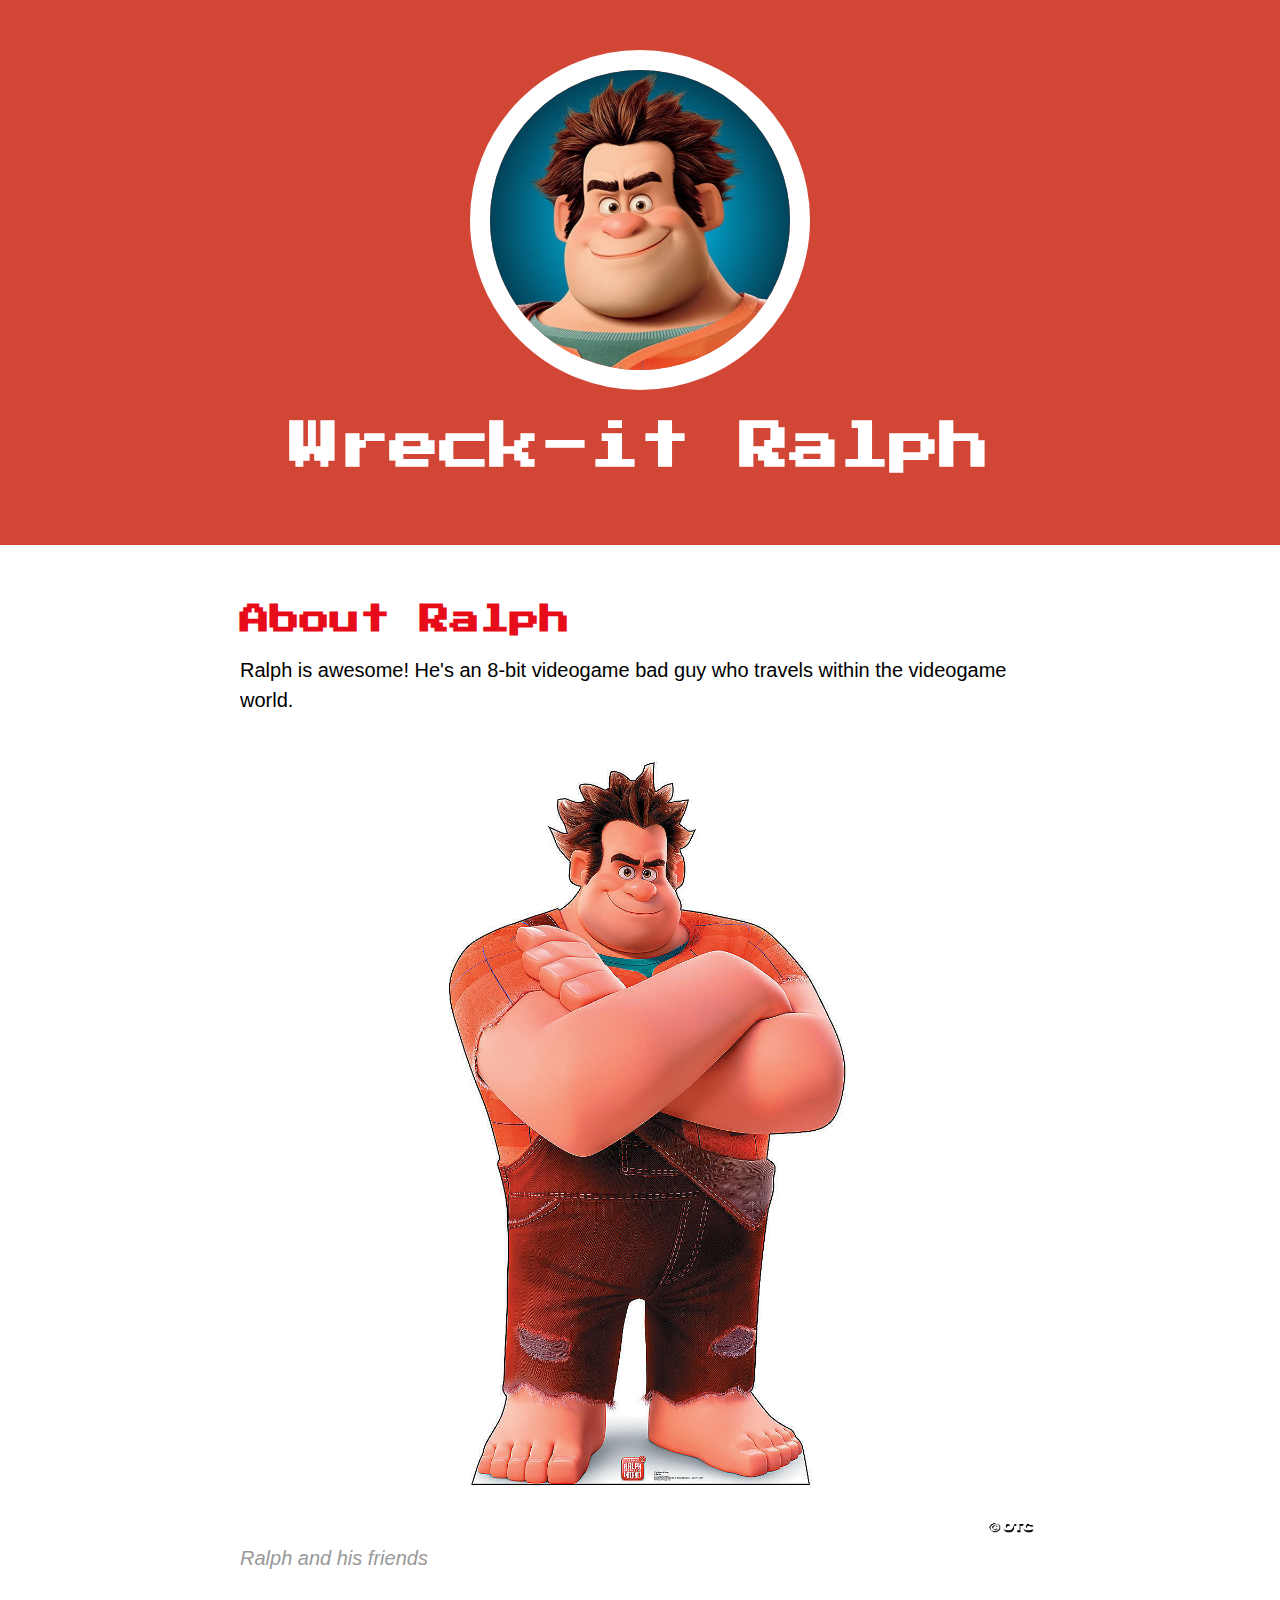
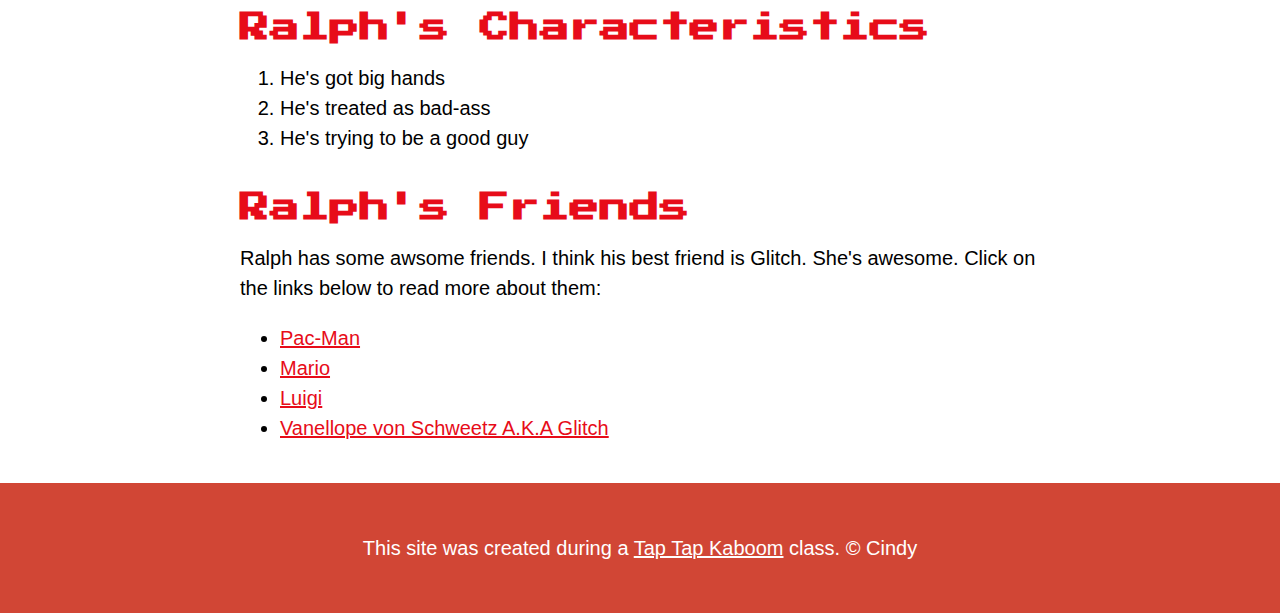
<file: index.html>
<!DOCTYPE html>
<html>
<head>
	<title>Wreck-it Ralph</title>
	<link rel="icon" href="img/ralph-header.jpeg">
	<link href="https://fonts.googleapis.com/css2?family=Press+Start+2P&display=swap" rel="stylesheet">
	<link rel="stylesheet" type="text/css" href="css/heropage.css">
</head>
<body>
	<!-- header element-->
	<header>
		<img src="img/ralph-header.jpeg">
		<h1>Wreck-it Ralph</h1>
	</header>

	<!-- main element -->
	<main>
		<h2>About Ralph</h2>
		<p>Ralph is awesome! He's an 8-bit videogame bad guy who travels within the videogame world.</p>
		<img src="img/ralp-avatar.jpeg">
		<p class="caption">Ralph and his friends</p>

		<!-- Characteristics -->
		<h2>Ralph's Characteristics</h2>
		<ol>
			<li>He's got big hands</li>
			<li>He's treated as bad-ass</li>
			<li>He's trying to be a good guy</li>
		</ol>

		<!-- Friends -->
		<h2>Ralph's Friends</h2>
		<p>Ralph has some awsome friends. I think his best friend is Glitch. She's awesome. Click on the links below to read more about them:</p>
		<ul>
			<li><a target="_blank" href="https://en.wikipedia.org/wiki/Pac-Man">Pac-Man</a></li>
			<li><a target="_blank" href="https://en.wikipedia.org/wiki/Mario">Mario</a></li>
			<li><a target="_blank" href="https://en.wikipedia.org/wiki/Luigi">Luigi</a></li>
			<li><a target="_blank" href="https://disney.fandom.com/wiki/Vanellope_von_Schweetz">Vanellope von Schweetz A.K.A Glitch</a></li>
		</ul>
	</main>

	<!-- Footer element -->
	<footer>
		<p>This site was created during a <a href="https://taptapkaboom.com"> Tap Tap Kaboom</a> class. &copy; Cindy</p>
	</footer>
</body>
</html>
</file>
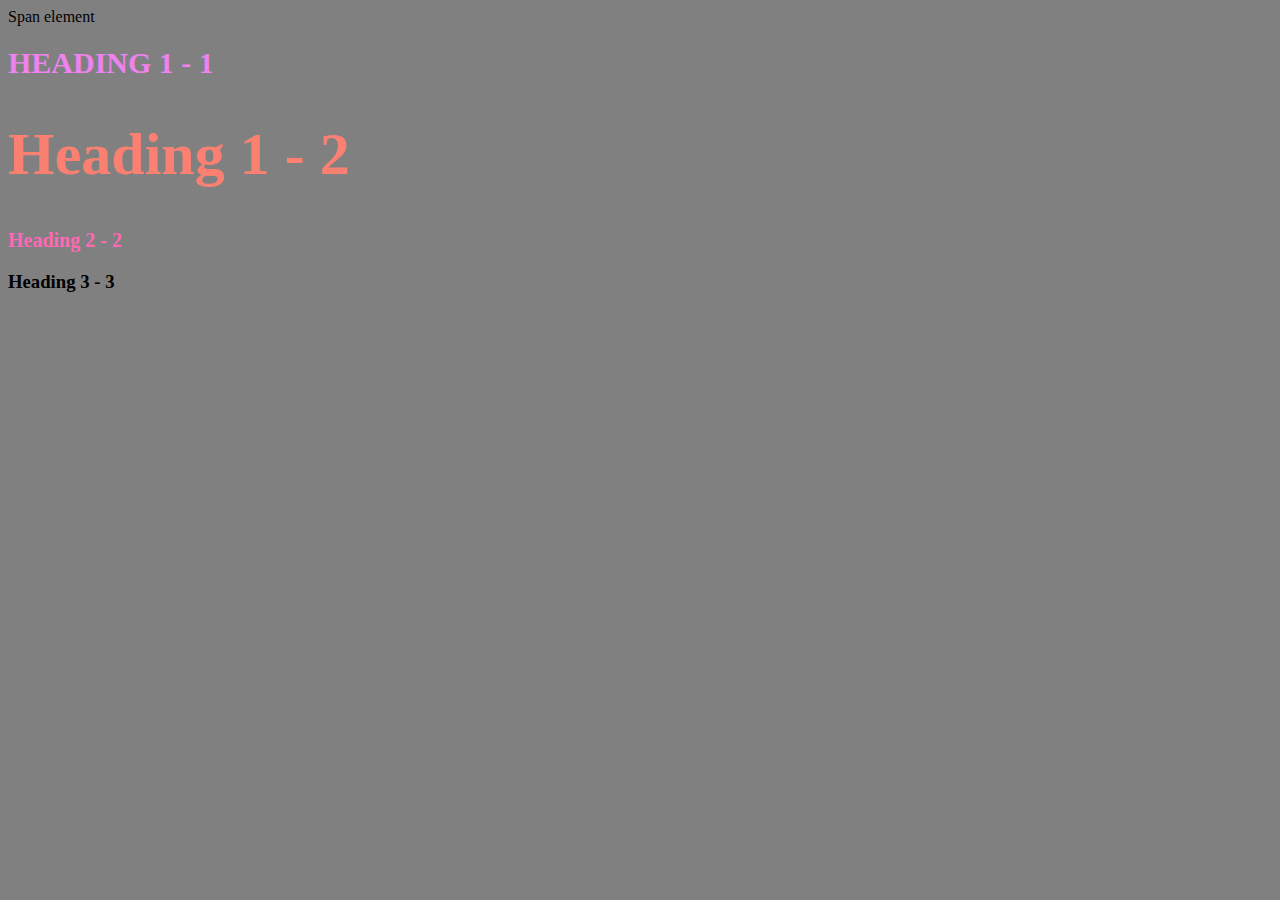
<file: style.text.html>
<!DOCTYPE html>
<html>
<head>
	<title>Style test</title>
	<link rel="stylesheet" type="text/css" href="css/testcolor.css">
	
</head>
<body>
	<span>Span element</span>
	<h1 class="uppercase"><span>Heading 1 - 1</h1>
	<h1 class="big">Heading 1 - 2</h1>
	<h2>Heading 2 - 2</h2>
	<h3>Heading 3 - 3</h3>

</body>
</html>
</file>
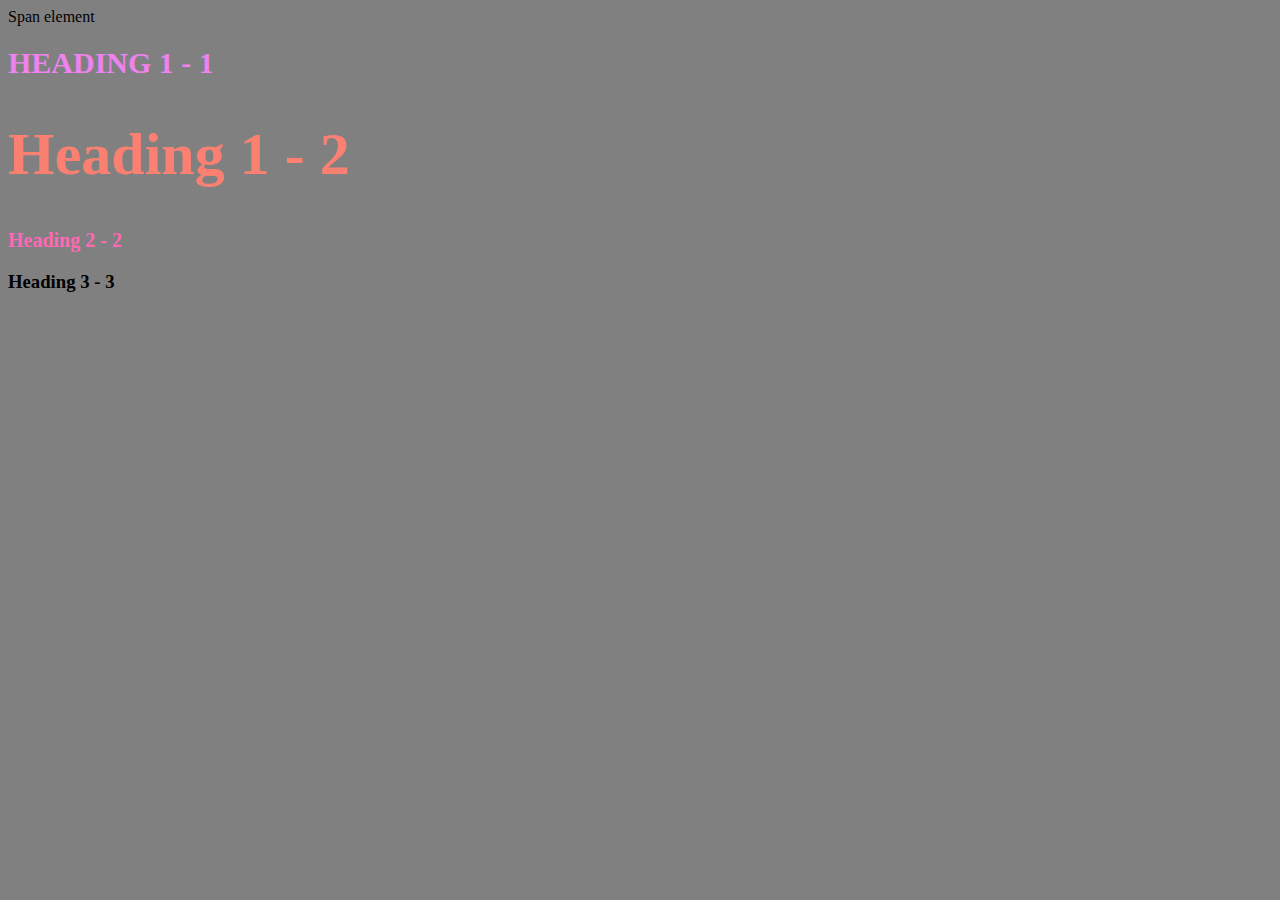
<file: text.style.html>
<!DOCTYPE html>
<html>
<head>
	<title>Style test</title>
	<link rel="stylesheet" type="text/css" href="text.style.css">
	
</head>
<body>
	<span>Span element</span>
	<h1 class="uppercase"><span>Heading 1 - 1</h1>
	<h1 class="big">Heading 1 - 2</h1>
	<h2>Heading 2 - 2</h2>
	<h3>Heading 3 - 3</h3>

</body>
</html>
</file>
<file: css/heropage.css>
body{
	margin: 0;
	font-family: 'Helvetica', 'Arial', sans-serif;
	font-size: 20px;
	line-height: 30px;
}

header{
	background-color: #d14635;
	text-align: center;
	padding-top: 50px;
	padding-bottom: 50px;
}

h1, h2{
	font-family: 'Press Start 2P', cursive;
}

header h1{
	color: white;
	font-size: 50px;
}

header img{
	border-radius: 170px;
	width: 300px;
	border: 20px solid white;
}

main{
	max-width: 800px;
	margin: 0 auto;
	padding: 20px;
}

main img{
	max-width: 100%;
}

h2{
	font-size: 30px;
	color: #e70c19;
	margin: 40px 0 10px;
}

p{
	font-size: 20px;
}
a{
	color: #e70c19;
}
a:hover{
	color: white;
	backgroung-color: #483a94;
}

footer{
	background-color: #d14635;
	text-align: center;
	color: white;
	padding: 50px;
}
footer p{
	margin: 0;
}
footer a{
	color: white;
}
footer a: hover{
	opacity: .5;
	background-color: transparent;
}

p.caption{
	color: #999999;
	font-style: italic;
	margin-top: 0;
}
</file>
<file: css/testcolor.css>
body{
	background-color: grey;
}
h1{
font-size: 30px;
color: salmon;
}

h2{
color: hotpink;
font-size: 20px;
}

.big{
font-size: 60px;
}

.uppercase{
text-transform: uppercase;
}

h1 span{
color: violet;
}
</file>
<file: text.style.css>
body{
	background-color: grey;
}
h1{
font-size: 30px;
color: salmon;
}

h2{
color: hotpink;
font-size: 20px;
}

.big{
font-size: 60px;
}

.uppercase{
text-transform: uppercase;
}

h1 span{
color: violet;
}
</file>
